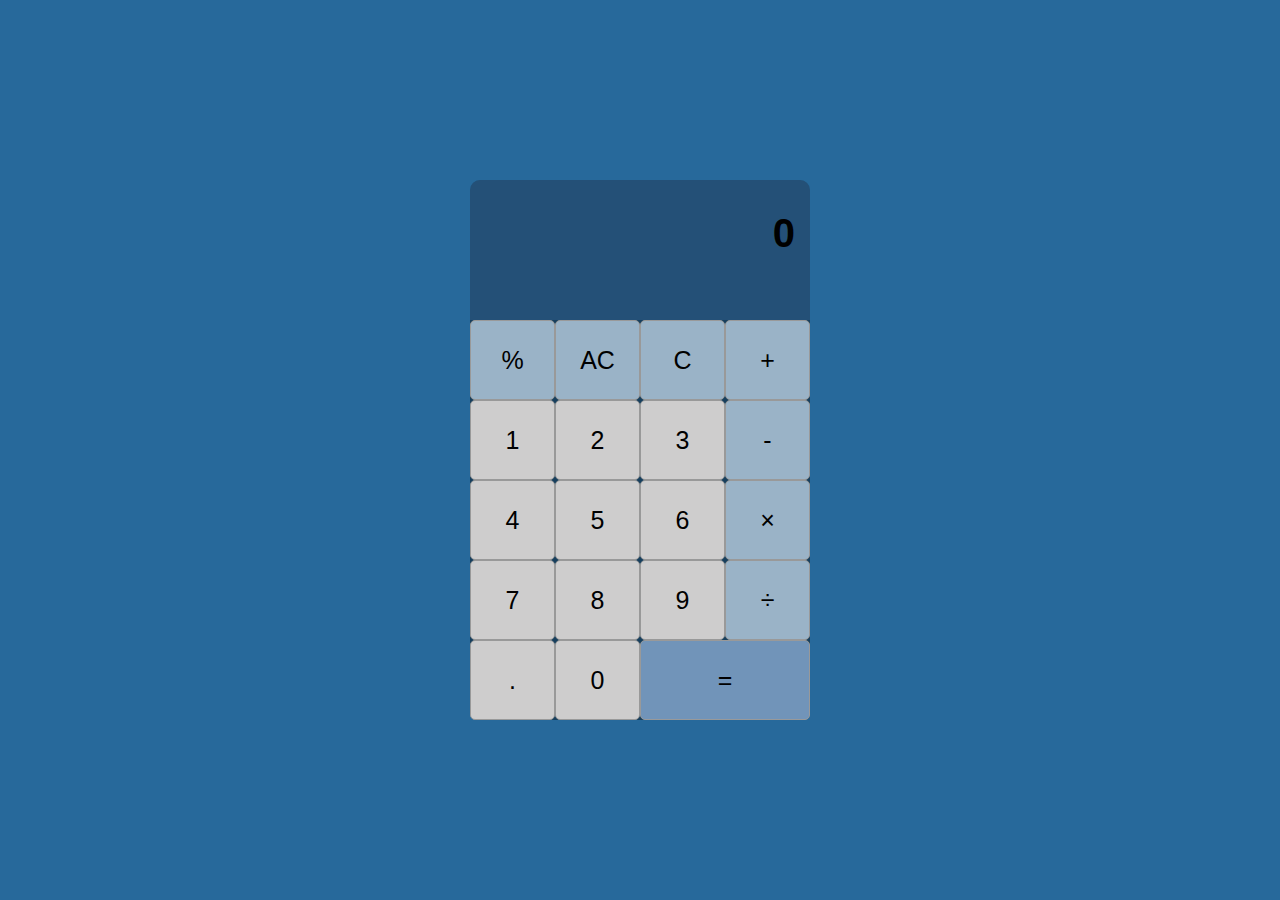
<file: CALCULATOR/index.html>
<!DOCTYPE html>
<html lang="en">

<head>
    <meta charset="UTF-8">
    <meta http-equiv="X-UA-Compatible" content="IE=edge">
    <meta name="viewport" content="width=device-width, initial-scale=1.0">
    <title>A SIMPLE CALCULATOR</title>
    <script src="script.js" defer></script>
    <link rel="stylesheet" href="style.css">
</head>

<body onkeypress="test(event)">
    <div class="grid-container">
        <div class="output" tabindex="1"  onkeydown="test()" onkeypress="backspace(event)" >
            <div>
                <h1 id="result"></h1>
            </div>
            <div onclick="copy()">
                <h2 type="number" id="display" >0</h2>
                <p id="copied">copied!</p>
            </div>
        </div>
        <button id="per" class="grid-item operator" onclick="per()">%</button>
        <button id="Ac" class="grid-item operator" onclick="ac()">AC</button>
        <button class="grid-item operator" id="del" onclick="del.call(this)">C</button>
        <button class="grid-item operator" type="button" onclick="add.call(this)">+</button>


        <button class="grid-item number" type="button" onclick="btnclick.call(this)">1</button>
        <button class="grid-item number" type="button" onclick="btnclick.call(this)">2</button>
        <button class="grid-item number" type="button" onclick="btnclick.call(this)">3</button>
        <button class="grid-item operator" type="button" onclick="minus.call(this)">-</button>


        <button class="grid-item number" type="button" onclick="btnclick.call(this)">4</button>
        <button class="grid-item number" type="button" onclick="btnclick.call(this)">5</button>
        <button class="grid-item number" type="button" onclick="btnclick.call(this)">6</button>
        <button class="grid-item operator" type="button" onclick="multiply.call(this)">×</button>


        <button class="grid-item number" type="button" onclick="btnclick.call(this)">7</button>
        <button class="grid-item number" type="button" onclick="btnclick.call(this)">8</button>
        <button class="grid-item number" type="button" onclick="btnclick.call(this)">9</button>
        <button class="grid-item operator" type="button" onclick="divide.call(this)">÷</button>


        <button class="grid-item number" type="button" onclick="btnclick.call(this)">.</button>
        <button class="grid-item number" type="button" onclick="btnclick.call(this)">0</button>
        <button class="grid-span" type="button" onclick="equal.call(this)">=</button>
    </div>

</body>

</html>
</file>
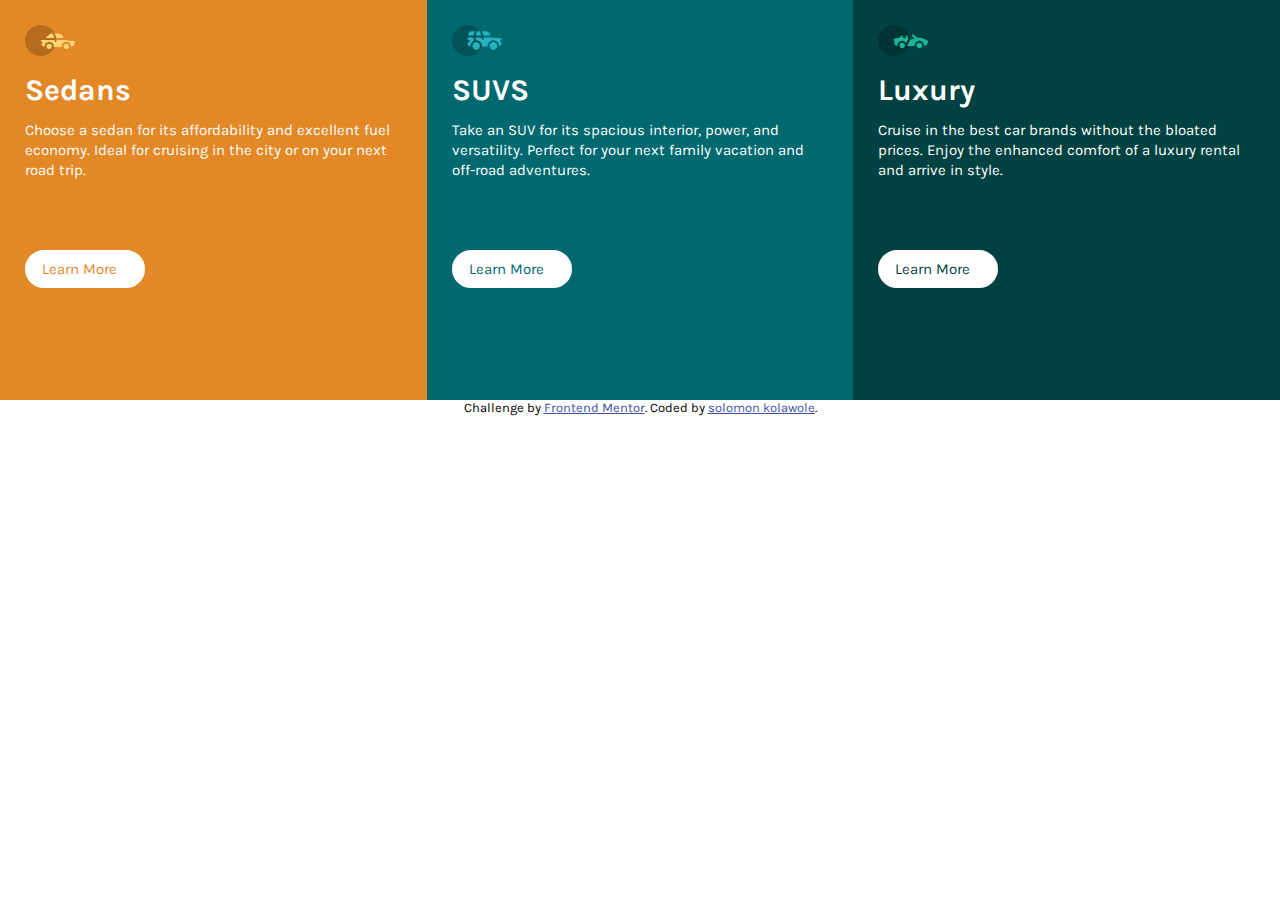
<file: cars/index.html>
<!DOCTYPE html>
<html lang="en">
  <head>
    <meta charset="UTF-8" />
    <meta name="viewport" content="width=device-width, initial-scale=1.0" />

    <link rel="icon" type="image/png" sizes="32x32" href="assets/images/favicon-32x32.png" />

    <title>Frontend Mentor | 3-column preview card component</title>

    <link rel="stylesheet" href="assets/css/style.css" />
    <link
      href="https://fonts.googleapis.com/css2?family=Karla&display=swap"
      rel="stylesheet"
    />
  </head>
  <body>
    <main>
      <section id="sedan" class="flex">
        <img src="assets/images/icon-sedans.svg" alt="sedan logo" />
        <h1>Sedans</h1>
        <p>
          Choose a sedan for its affordability and excellent fuel economy. Ideal
          for cruising in the city or on your next road trip.
        </p>
        <a href="learn_more">Learn More</a>
      </section>

      <section id="suvs" class="flex">
        <img src="assets/images/icon-suvs.svg" alt="suvs logo" />
        <h1>SUVS</h1>
        <p>
          Take an SUV for its spacious interior, power, and versatility. Perfect
          for your next family vacation and off-road adventures.
        </p>
        <a href="learn_more">Learn More</a>
      </section>
      <section id="luxury" class="flex">
        <img src="assets/images/icon-luxury.svg" alt="" />
        <h1>Luxury</h1>
        <p>
          Cruise in the best car brands without the bloated prices. Enjoy the
          enhanced comfort of a luxury rental and arrive in style.
        </p>
        <a href="learn_more">Learn More</a>
      </section>
    </main>
    <div class="attribution">
      Challenge by
      <a href="https://www.frontendmentor.io?ref=challenge" target="_blank"
        >Frontend Mentor</a
      >. Coded by <a href="#">solomon kolawole</a>.
    </div>
  </body>
</html>
</file>
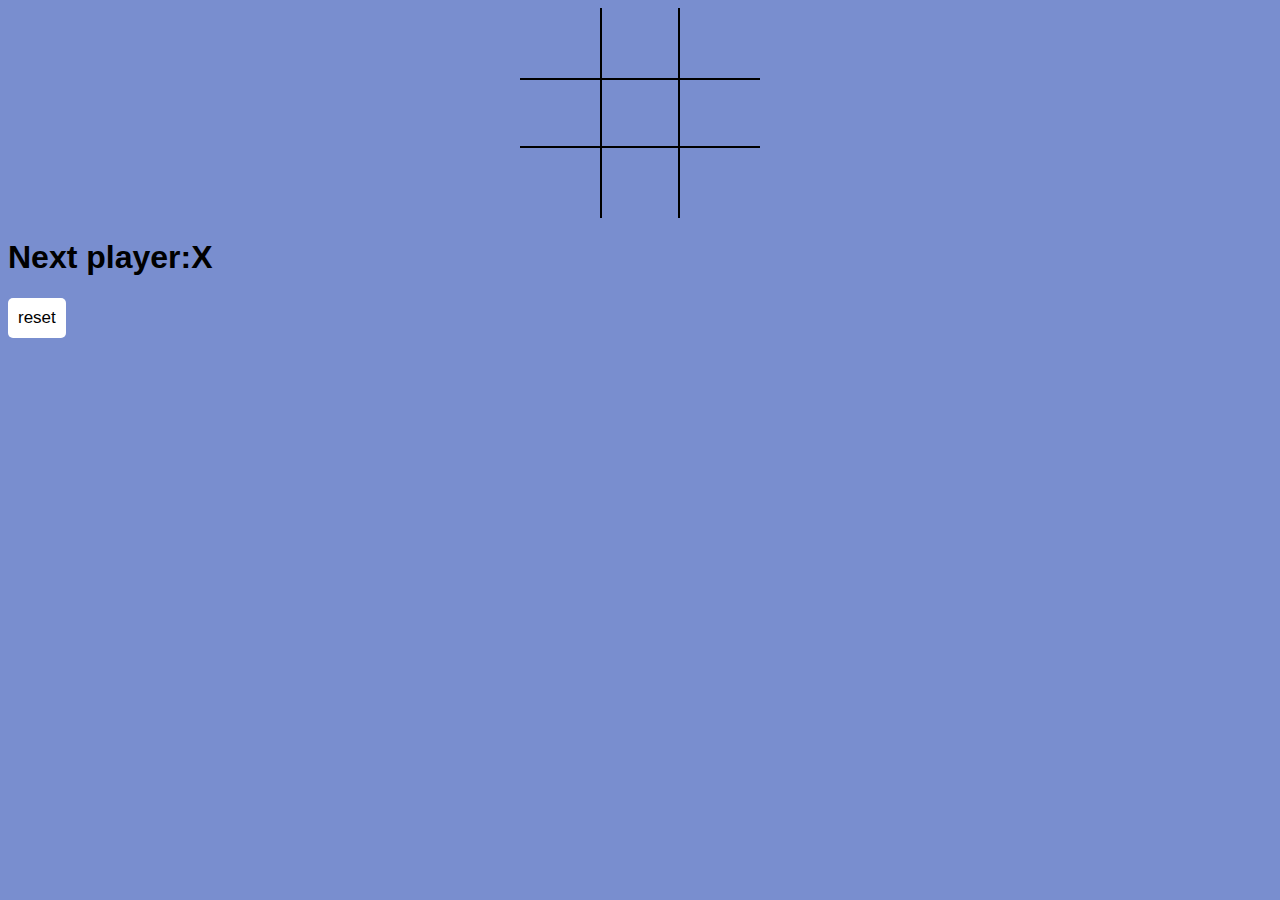
<file: tic tack toe/index.html>
<!DOCTYPE html>
<html lang="en">

<head>
    <meta charset="UTF-8" />
    <meta http-equiv="X-UA-Compatible" content="IE=edge" />
    <meta name="viewport" content="width=device-width, initial-scale=1.0" />
    <link rel="stylesheet" href="assets/css/style.css">
    <script src="assets/js/script.js" defer></script>
    <title>Document</title>
</head>

<body>
    <div class="grid_container">
        
        <button onclick="tic(0)" class="grid_item"></button>
        <button onclick="tic(1)" class="grid_item border_decor"></button>
        <button onclick="tic(2)" class="grid_item"></button>
        <button onclick="tic(3)" class="grid_item decor"></button>
        <button onclick="tic(4)" class="grid_item decor border_decor"></button>
        <button onclick="tic(5)" class="grid_item decor"></button>
        <button onclick="tic(6)" class="grid_item"></button>
        <button onclick="tic(7)" class="grid_item border_decor"></button>
        <button onclick="tic(8)" class="grid_item"></button>
    </div>
    <h1 id="play">Next player:X</h1>
    <p class="game" onclick="Move(0)"></p>
    <p class="game" onclick="Move(1)"></p>
    <p class="game" onclick="Move(2)"></p>
    <p class="game" onclick="Move(3)"></p>
    <p class="game" onclick="Move(4)"></p>
    <p class="game" onclick="Move(5)"></p>
    <p class="game" onclick="Move(6)"></p>
    <p class="game" onclick="Move(7)"></p>
    <p class="game" onclick="Move(8)"></p>
    <button onclick="reset()" id="reset">reset</button>
</body>

</html>
</file>
<file: CALCULATOR/style.css>
*,
*::before,
*::after {
  box-sizing: border-box;
  font-family: sans-serif;
}

body {
    touch-action: manipulation;
  background-color: rgb(39, 105, 155);
}

.output {
  outline: none;
  grid-column: 1 /-1;
  background-color: rgba(88, 149, 223, 0.2);
  text-align: right;
  min-height: 140px;
  word-wrap: break-word;
  word-break: break-all;
  border-radius: 10px 10px 0px 0px;
}
.operator{
  background-color: rgb(154, 179, 199);
}
.number{
   background-color: rgb(206, 205, 205);
}
.number:hover{
  background-color:rgb(164, 170, 175);;
}
.operator:hover{
  background-color: rgb(117, 146, 169);
}
button {
 color: black;
  font-size: 20px;
  border-radius: 5px;
  border: 1px solid rgb(153, 153, 153);
  touch-action: manipulation;
}

h1,
h2 {
  text-align: right;

  font-size: 40px;

  padding-right: 15px;
  margin: 15px 0px;
}

#result {
  padding-top: 1px;
}
#copied{
background-color: black;
color: white;
display: none;
padding: 10px;
border-radius: 2px;
}
#buttons {
  align-content: center;
}

.grid-span {
  grid-column: span 2;
  background-color: rgb(113, 148, 185);
}
.grid-span:hover{
  background-color: rgb(103, 129, 156);
}

.grid-container {
  background-color: rgba(0, 0, 0,0.4);
  position: absolute;
  display: grid;
  align-content: center;
  min-height: 40vh;
  grid-template-columns: repeat(4, 85px);
  grid-template-rows: minmax(120px, auto) repeat(5, 80px);
  top: 50%;
  left: 50%;
  transform: translate(-50%, -50%);
  border-radius: 10px;
}
.grid-item {
  padding: 1px;
}

@media (min-width: 600px) {
  button {
    font-size: 25px;
  }
}
</file>
<file: cars/assets/css/style.css>
* {
  box-sizing: border-box;
}

body {
  font-size: 15px;
  font-family: "karla", sans-serif;
  margin: 0px;
}

img {
  max-width: 50px;
}

p,
H1 {
  color: white;
  line-height: 20px;
}

section a {
  background-color: white;
  padding: 8px 15px;
  margin: 25px 0px;
  text-decoration: none;
  border: 2px solid white;
  border-radius: 25px;
  display: block;
  max-width: 120px;
}

section {
  padding: 25px;
}

section#sedan {
  background-color: hsl(31, 77%, 52%);
}

section#sedan a {
  color: hsl(31, 77%, 52%);
}

section#sedan a:hover {
  color: white;
  background-color: hsl(31, 77%, 52%);
}

section#suvs {
  background-color: hsl(184, 100%, 22%);
}

section#suvs a {
  color: hsl(184, 100%, 22%);
}

section#suvs a:hover {
  color: white;
  background-color: hsl(184, 100%, 22%);
}
section#luxury {
  background-color: hsl(179, 100%, 13%);
}

section#luxury a {
  color: hsl(179, 100%, 13%);
}

section#luxury a:hover {
  color: white;
  background-color: hsl(179, 100%, 13%);
}

.attribution {
  font-size: 13px;
  text-align: center;
}

.attribution a {
  color: hsl(228, 45%, 44%);
}

@media (min-width: 500px) {
  .flex {
    display: flexbox;
    float: left;
    width: 33.33%;
    height: 400px;
  }
  section a {
    margin-top: 70px;
  }
}
</file>
<file: tic tack toe/assets/css/style.css>
body {
  font-family: Arial, Helvetica, sans-serif;
  background-color: rgb(121, 142, 207);
}

p {
  cursor: pointer;
  margin: 8px 0px;
  background-color: white;
  height: auto;
  width: 90px;
  display: block;
  font-size: 15px;
  border-radius: 5px;
  text-align: center;
}

.grid_container {
  display: grid;
  grid-template-rows: 70px 70px 70px;
  grid-template-columns: auto auto auto;
  justify-content: center;
}

button {
  cursor: pointer;
  font-size: 25px;
  background-color: rgb(121, 142, 207);
  border: none;
  height: 70px;
  width: 80px;
  color: black;
}

.decor {
  border-top: 2px solid black;
  border-bottom: 2px solid black;
}

.border_decor {
  border-left: 2px solid black;
  border-right: 2px solid black;
}

#reset {
  font-size: 17px;
  height: auto;
  width: auto;
  border-radius: 5px;
  padding: 10px;
  background-color: white;
}/*# sourceMappingURL=style.css.map */
</file>
